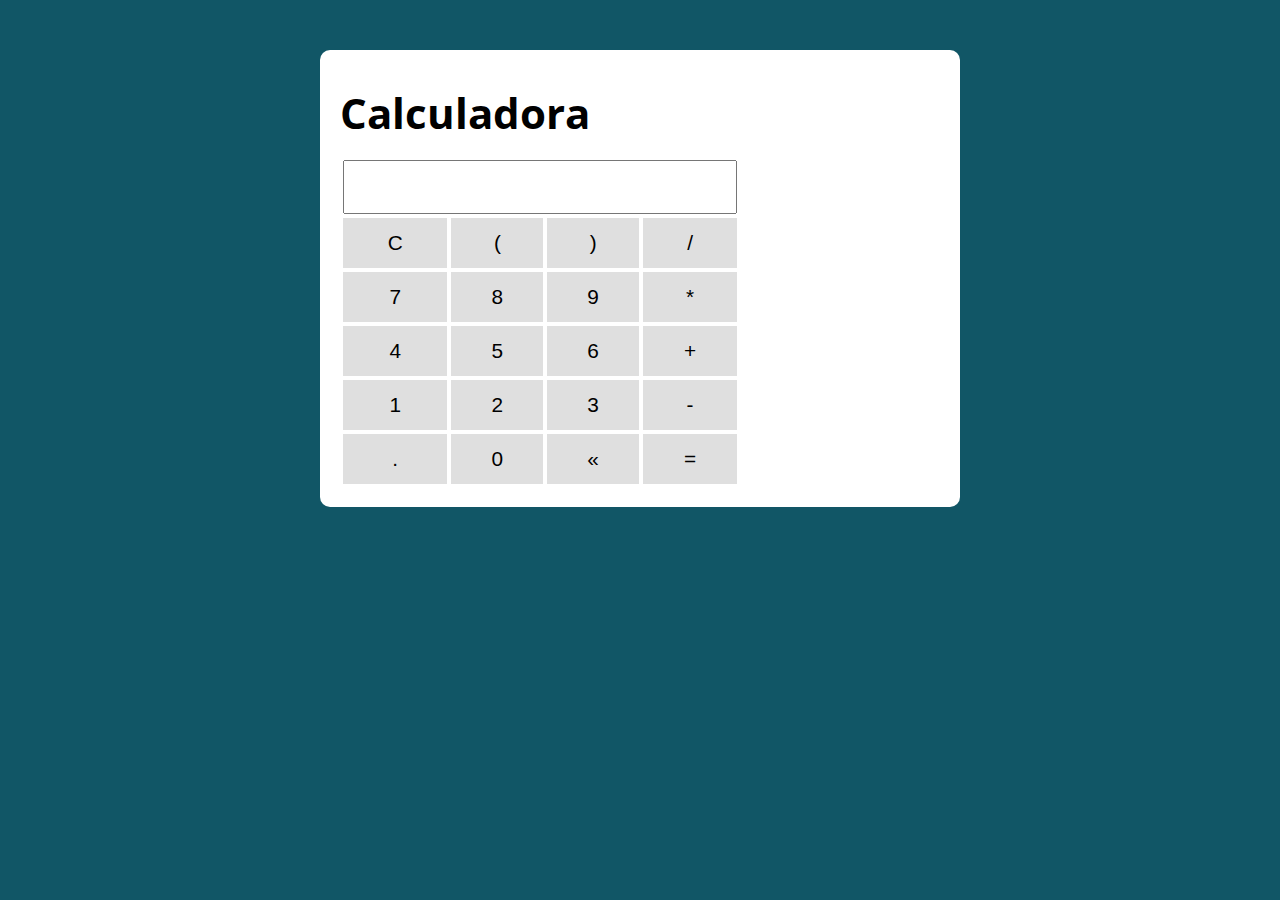
<file: secao4-JavaScript-funcoes(avancado)/10-calculadora-funcoes-construtora/index.html>
<!DOCTYPE html>
<html lang="pt-BR">

<head>
  <meta charset="UTF-8">
  <meta name="viewport" content="width=device-width, initial-scale=1.0">
  <meta http-equiv="X-UA-Compatible" content="ie=edge">
  <title>Calculadora</title>
  <link rel="stylesheet" href="./assets/css/style.css">
</head>

<body>

  <section class="container">
    <h1>Calculadora</h1>

    <table class="calculadora">
      <tr>
        <td colspan="4"><input type="text" class="display"></td>
      </tr>

      <tr>
        <td><button class="btn btn-clear">C</button></td>
        <td><button class="btn btn-num">(</button></td>
        <td><button class="btn btn-num">)</button></td>
        <td><button class="btn btn-num">/</button></td>
      </tr>

      <tr>
        <td><button class="btn btn-num">7</button></td>
        <td><button class="btn btn-num">8</button></td>
        <td><button class="btn btn-num">9</button></td>
        <td><button class="btn btn-num">*</button></td>
      </tr>

      <tr>
        <td><button class="btn btn-num">4</button></td>
        <td><button class="btn btn-num">5</button></td>
        <td><button class="btn btn-num">6</button></td>
        <td><button class="btn btn-num">+</button></td>
      </tr>

      <tr>
        <td><button class="btn btn-num">1</button></td>
        <td><button class="btn btn-num">2</button></td>
        <td><button class="btn btn-num">3</button></td>
        <td><button class="btn btn-num">-</button></td>
      </tr>

      <tr>
        <td><button class="btn btn-num">.</button></td>
        <td><button class="btn btn-num">0</button></td>
        <td><button class="btn btn-del">&laquo;</button></td>
        <td><button class="btn btn-eq">=</button></td>
      </tr>
    </table>

  </section>

  <script src="./assets/js/main.js"></script>
</body>

</html>
</file>
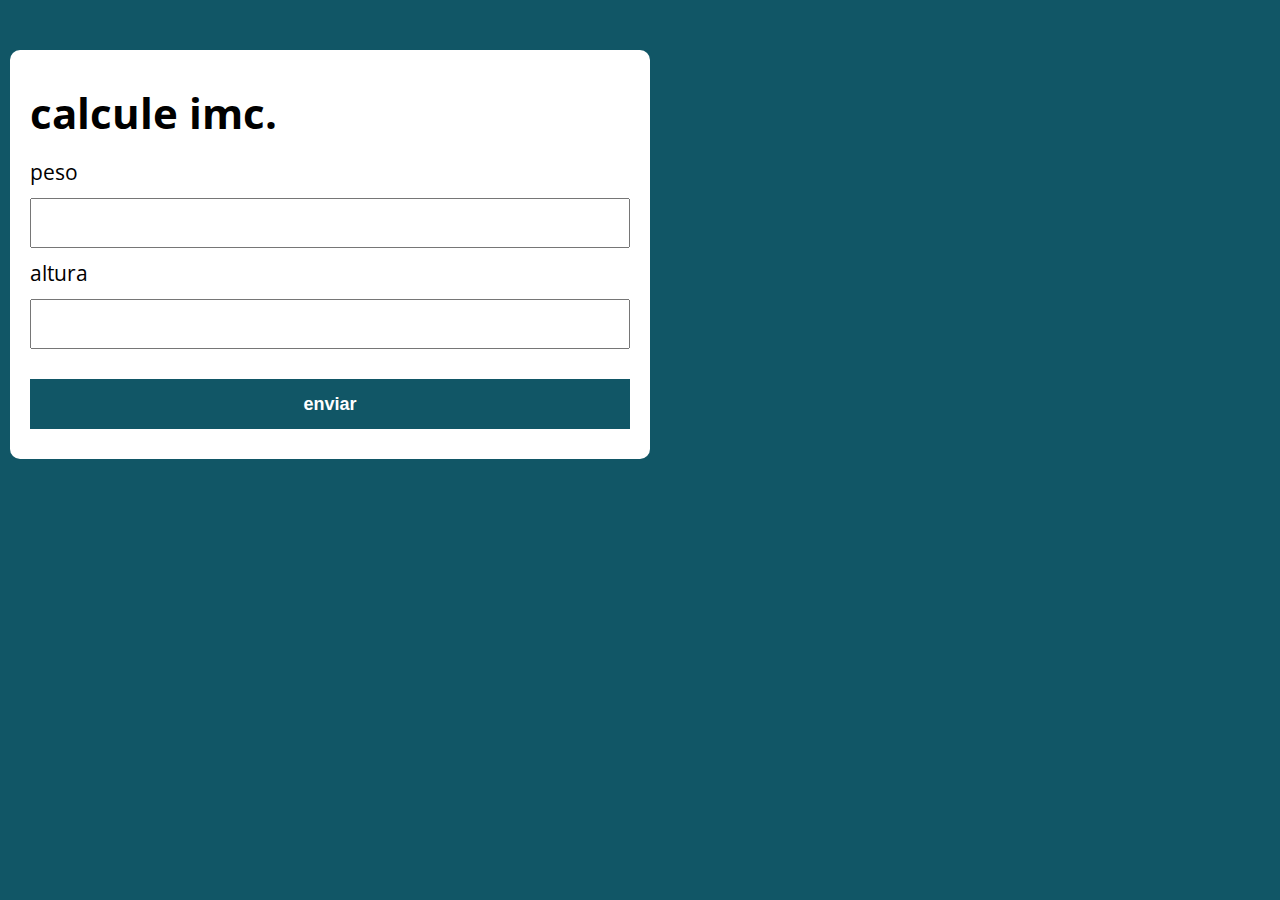
<file: testes-e-exercicios-das-secoes/calculo-imc/index.html>
<!DOCTYPE html>
<html lang="en">
<head>
    <meta charset="UTF-8">
    <meta http-equiv="X-UA-Compatible" content="IE=edge">
    <meta name="viewport" content="width=device-width, initial-scale=1.0">
    <title>calcule imc</title>
    <link rel="stylesheet" href="./assets/css/style.css">
</head>
<body>
    <section class="container">
        <h1>calcule imc.</h1>
        <form action="/" id="form" method="post">
            <label for="peso">peso</label>
            <input type="text" id="peso" name="peso"> 
            <label for="altura">altura</label>
            <input type="text" id="altura" name="altura"> 
            <button type="submit">enviar</button>
        </form>
        <div id="resultado"></div>
    </section>
    <script src="./assets/js/main.js"></script>
</body>
</html>
</file>
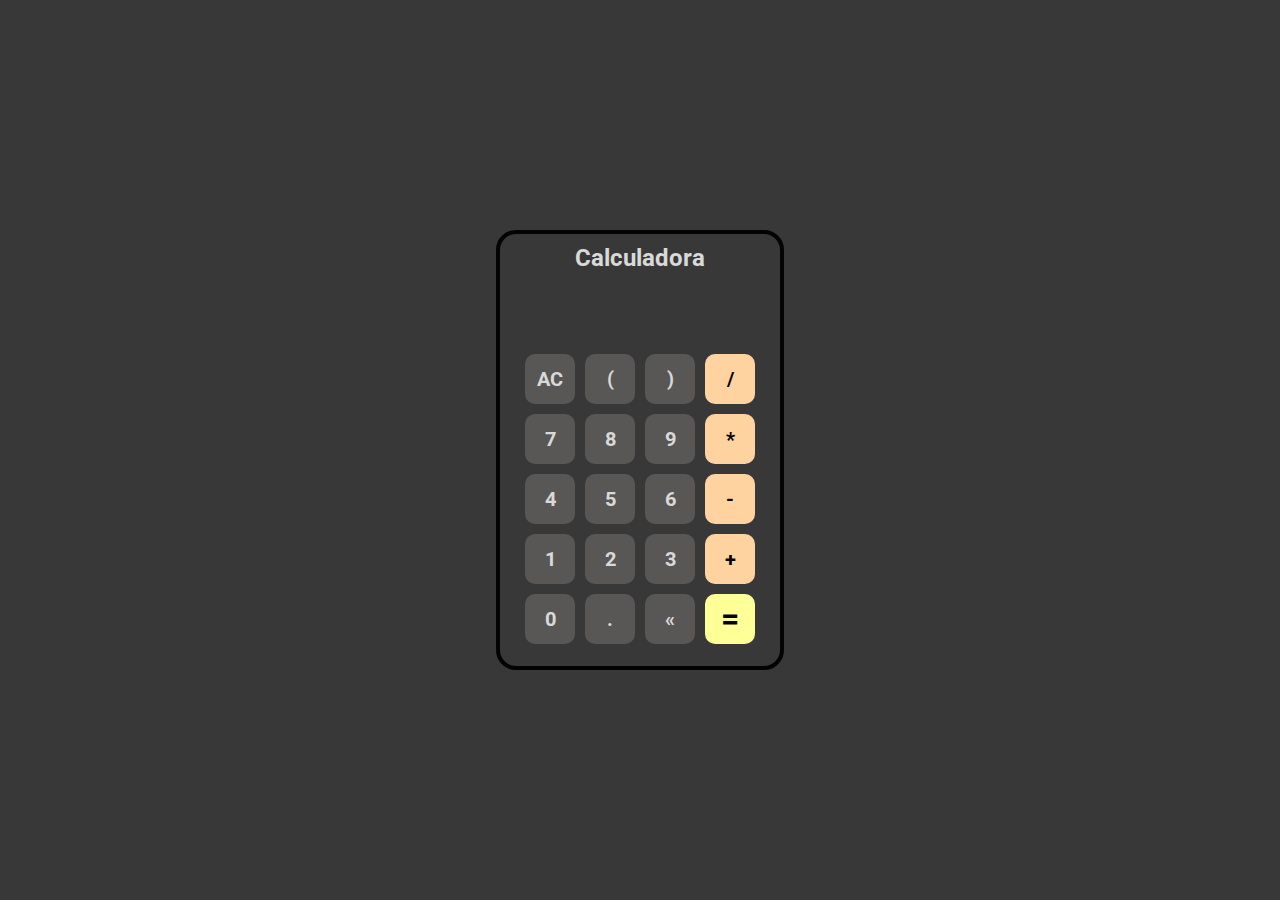
<file: testes-e-exercicios-das-secoes/factory-function_calculadora/index.html>
<!DOCTYPE html>
<html lang="en">
<head>
  <meta charset="UTF-8">
  <meta name="viewport" content="width=device-width, initial-scale=1.0">
  <title>Calculadora</title>
  <link rel="stylesheet" href="./assets/css/main.css"/>
  <script src="./assets/js/main.js" defer></script>
</head>
<body>
  <section class="container">
    <h1>Calculadora</h1>
    <table class="calculadora">
      <tr>
        <td colspan="4"><input type="text" class="display"></td>
      </tr>

      <tr>
        <td><button class="btn btn-clear">AC</button></td>
        <td><button class="btn btn-num">(</button></td>
        <td><button class="btn btn-num">)</button></td>
        <td><button class="btn btn-num operator">/</button></td>
      </tr>

      <tr>
        <td><button class="btn btn-num">7</button></td>
        <td><button class="btn btn-num">8</button></td>
        <td><button class="btn btn-num">9</button></td>
        <td><button class="btn btn-num operator">*</button></td>
      </tr>

      <tr>
        <td><button class="btn btn-num">4</button></td>
        <td><button class="btn btn-num">5</button></td>
        <td><button class="btn btn-num">6</button></td>
        <td><button class="btn btn-num operator">-</button></td>
      </tr>

      <tr>
        <td><button class="btn btn-num">1</button></td>
        <td><button class="btn btn-num">2</button></td>
        <td><button class="btn btn-num">3</button></td>
        <td><button class="btn btn-num operator">+</button></td>
      </tr>

      <tr>
        <td><button class="btn btn-num">0</button></td>
        <td><button class="btn btn-num">.</button></td>
        <td><button class="btn btn-del">&laquo;</button></td>
        <td><button class="btn btn-eq">=</button></td>
      </tr>
    </table>

  </section>
</body>
</html>
</file>
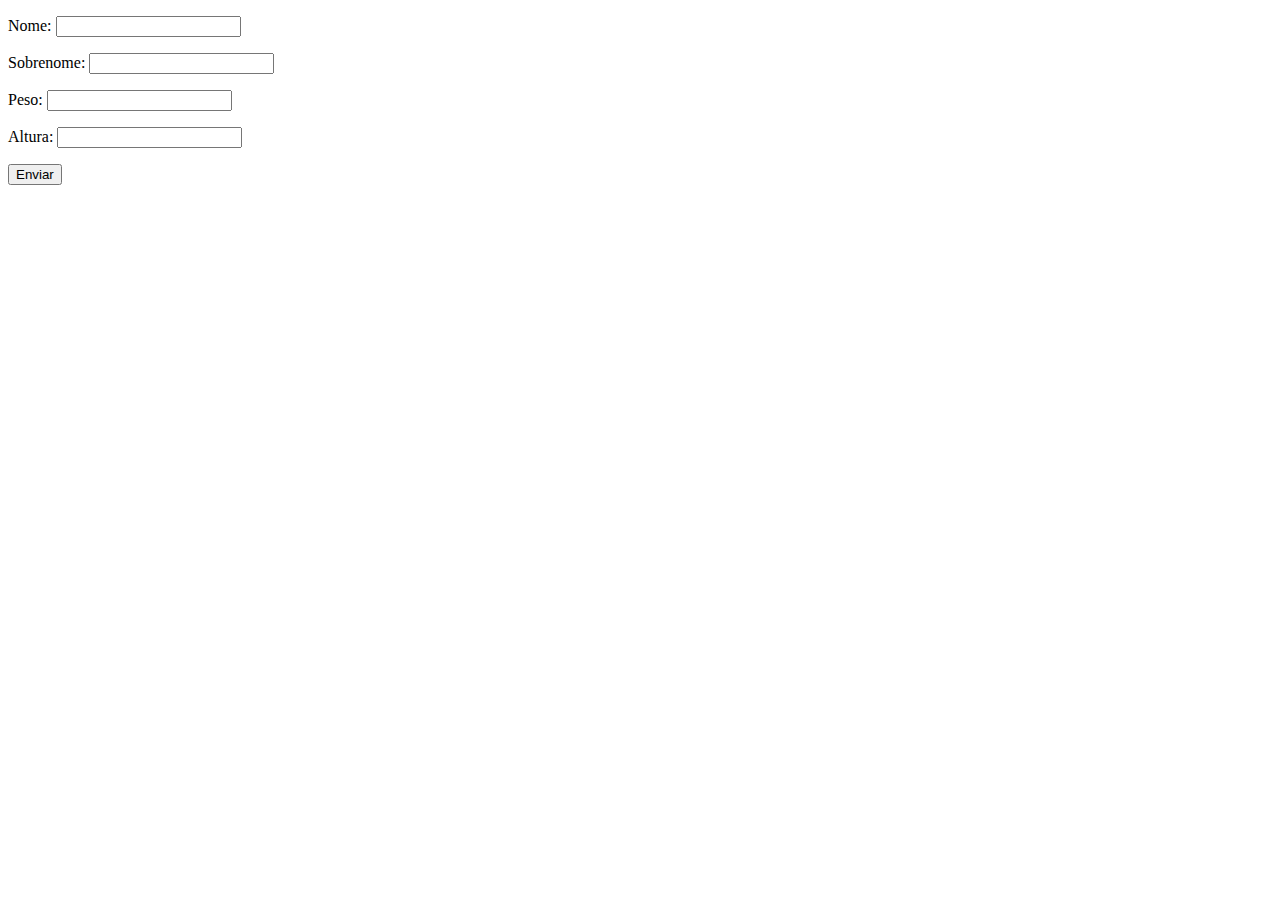
<file: testes-e-exercicios-das-secoes/teste-secao2/index.html>
<!DOCTYPE html>
<html lang="pt-br">
<head>
  <meta charset="UTF-8">
  <meta http-equiv="X-UA-Compatible" content="IE=edge">
  <meta name="viewport" content="width=device-width, initial-scale=1.0">
  <title>Teste Formulário</title>
</head>
<body>
  <form class="form" action="" method="get">
    <p>Nome: <input type="text" class="nome"></p>
    <p>Sobrenome: <input type="text" class="sobrenome"></p>
    <p>Peso: <input type="text" class="peso"></p>
    <p>Altura: <input type="text" class="altura"></p>
    <button>Enviar</button>
  </form>

  <div class="resultado"></div>
  <script src="./src/js/script.js"></script>
</body>
</html>
</file>
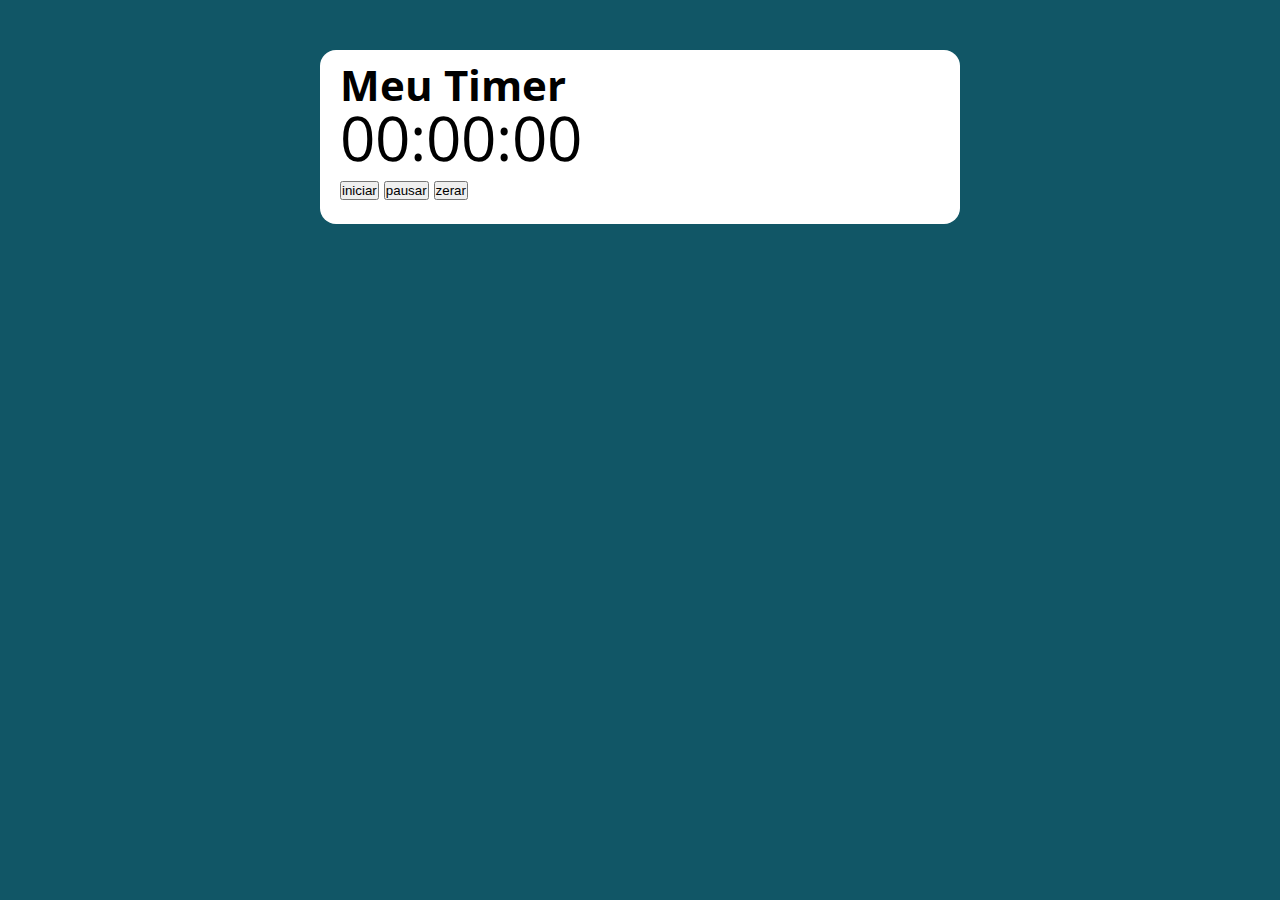
<file: testes-e-exercicios-das-secoes/timer/index.html>
<!DOCTYPE html>
<html lang="pt-BR">
<head>
  <meta charset="UTF-8">
  <meta http-equiv="X-UA-Compatible" content="IE=edge">
  <meta name="viewport" content="width=device-width, initial-scale=1.0">
  <title>Modelo</title>
  <link rel="stylesheet" href="./assets/css/main.css">
</head>
<body>
  <section class="container">
    <h1>Meu Timer</h1>
    <p class="relogio">00:00:00</p>
    <p>
      <button class="iniciar">iniciar</button>
      <button class="pausar">pausar</button>
      <button class="zerar">zerar</button>
    </p>
  </section>

  <script src="./assets/js/main.js"></script>
</body>
</html>
</file>
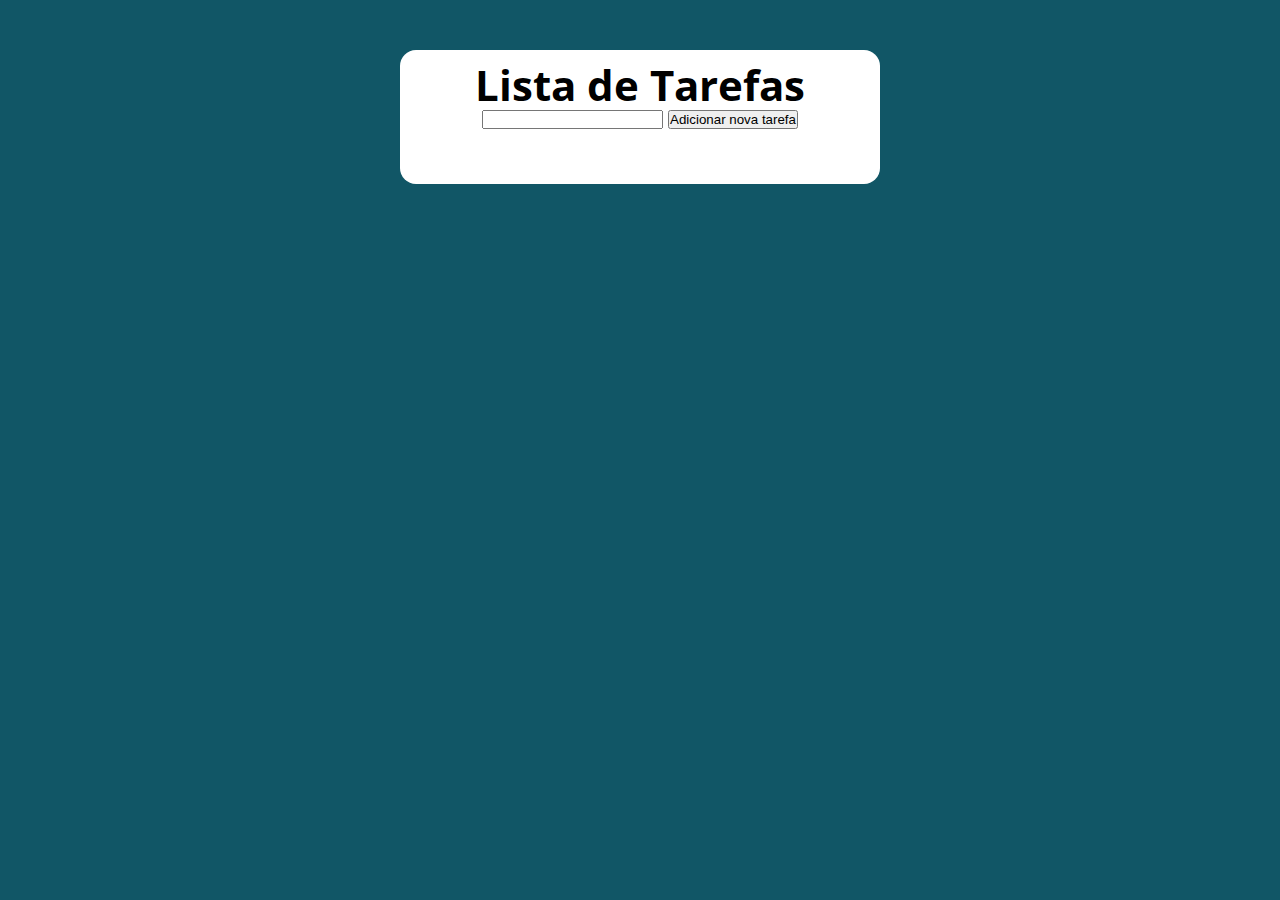
<file: testes-e-exercicios-das-secoes/todo-list/index.html>
<!DOCTYPE html>
<html lang="pt-BR">
<head>
  <meta charset="UTF-8">
  <meta http-equiv="X-UA-Compatible" content="IE=edge">
  <meta name="viewport" content="width=device-width, initial-scale=1.0">
  <title>Modelo</title>
  <link rel="stylesheet" href="./assets/css/main.css">
</head>
<body>
  <section class="container">
    <h1>Lista de Tarefas</h1>
    <p>
      <input type="text" class="input-tarefa" />
      <button class="btn-tarefa">Adicionar nova tarefa</button>
    </p>
    <ul class="tarefas"></ul>
  </section>

  <script src="./assets/js/main.js"></script>
</body>
</html>
</file>
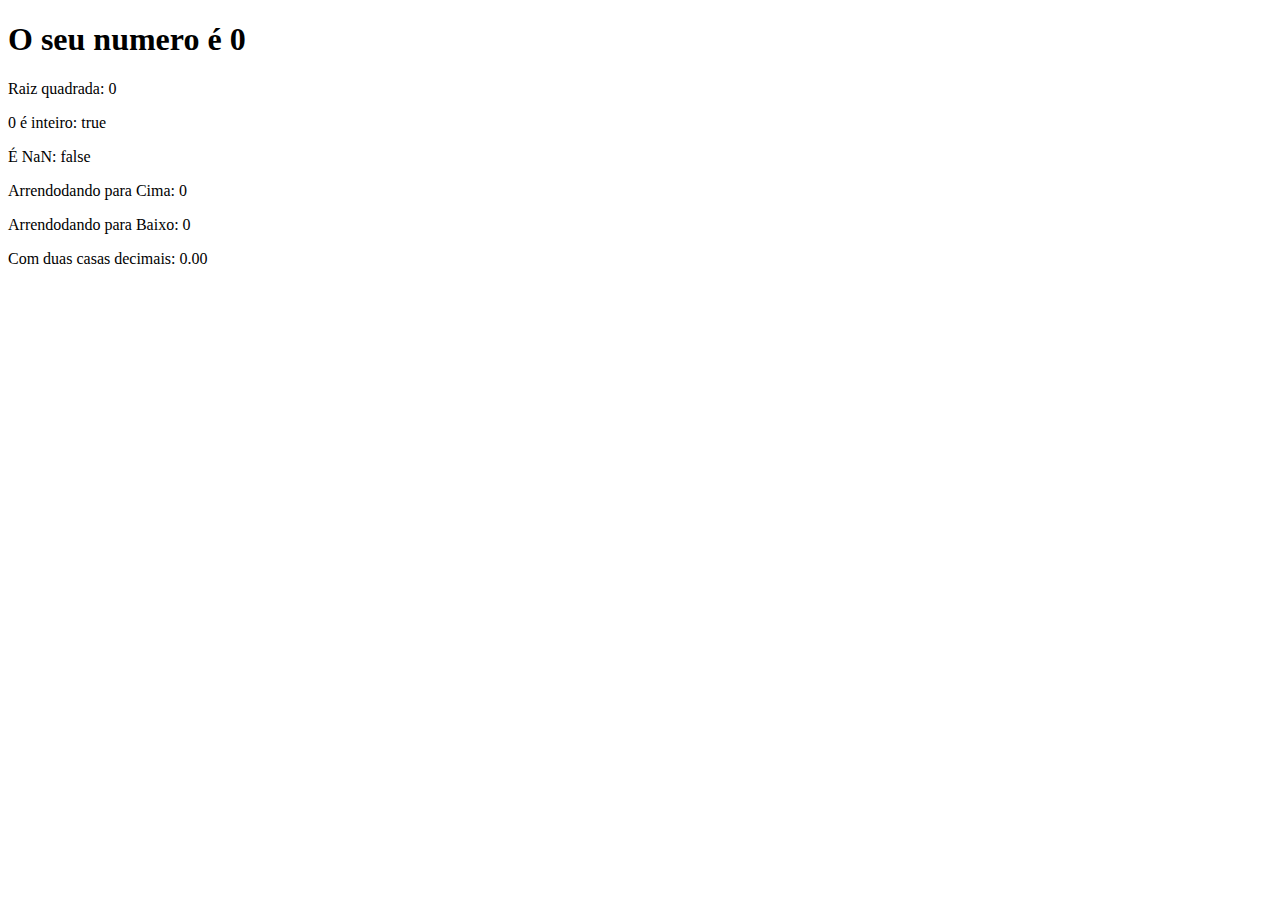
<file: secao2-JavaScript-Basico__para-iniciantes/aula15/ex/index.html>
<!DOCTYPE html>
<html lang="en">
<head>
  <meta charset="UTF-8">
  <meta http-equiv="X-UA-Compatible" content="IE=edge">
  <meta name="viewport" content="width=device-width, initial-scale=1.0">
  <title>Exercicio</title>
</head>
<body>
  <section>
    <h1>O seu numero é <span id="numeroTitulo">0</span></h1>
    <div id="texto"></div>

  </section>
  <script src="./src/js/script.js"></script>
</body>
</html>
</file>
<file: secao4-JavaScript-funcoes(avancado)/10-calculadora-funcoes-construtora/assets/css/style.css>
@import url('https://fonts.googleapis.com/css?family=Open+Sans:400,700&display=swap');
:root {
  --primary-color: rgb(17, 86, 102);
  --primary-color-darker: rgb(9, 48, 56);
}

* {
  box-sizing: border-box;
  outline: 0;
}

body {
  margin: 0;
  padding: 0;
  background: var(--primary-color);
  font-family: 'Open sans', sans-serif;
  font-size: 1.3em;
  line-height: 1.5em;
}

.container {
  max-width: 640px;
  margin: 50px auto;
  background: #fff;
  padding: 20px;
  border-radius: 10px;
}

form input, form label, form button {
  display: block;
  width: 100%;
  margin-bottom: 10px;
}

form input {
  font-size: 24px;
  height: 50px;
  padding: 0 20px;
}

form input:focus {
  outline: 1px solid var(--primary-color);
}

form button {
  border: none;
  background: var(--primary-color);
  color: #fff;
  font-size: 18px;
  font-weight: 700;
  height: 50px;
  cursor: pointer;
  margin-top: 30px;
}

form button:hover {
  background: var(--primary-color-darker);
}

.calculadora {
  width: 400px;
}

.display {
  font-size: 2em;
  width: 100%;
  text-align: right;
}

.btn {
  width: 100%;
  height: 50px;
  font-size: 1em;
  border: none;
  background: #dfdfdf;
  cursor: pointer;
}

.btn:hover {
  background: #9e9e9e;
}
</file>
<file: testes-e-exercicios-das-secoes/calculo-imc/assets/css/style.css>
@import url('https://fonts.googleapis.com/css?family=Open+Sans:400,700&display=swap');
:root {
  --primary-color: rgb(17, 86, 102);
  --primary-color-darker: rgb(9, 48, 56);
}

* {
  box-sizing: border-box;
  outline: 0;
}

body {
  margin: 0;
  padding: 0;
  background: var(--primary-color);
  font-family: 'Open sans', sans-serif;
  font-size: 1.3em;
  line-height: 1.5em;
}

.container {
  max-width: 640px;
  margin: 50px  10px;
  background: #fff;
  padding: 20px;
  border-radius: 10px;
}

form input, form label, form button {
  display: block;
  width: 100%;
  margin-bottom: 10px;
}

form input {
  font-size: 24px;
  height: 50px;
  padding: 0 20px;
}

form input:focus {
  outline: 1px solid var(--primary-color);
}

form button {
  border: none;
  background: var(--primary-color);
  color: #fff;
  font-size: 18px;
  font-weight: 700;
  height: 50px;
  cursor: pointer;
  margin-top: 30px;
}

form button:hover {
  background: var(--primary-color-darker);
}

/* paragrafo-resultado */
.paragrafo-resultado, .bad {
    background-color: rgb(109, 255, 182);
    padding: 10px 20px;
}

.bad {
  background-color: rgb(247, 46, 46);
}
</file>
<file: testes-e-exercicios-das-secoes/factory-function_calculadora/assets/css/main.css>
@import url('https://fonts.googleapis.com/css2?family=Orbitron:wght@500&family=Roboto&display=swap');

:root {
  --grey-1: #393838;
  --grey-2: #595656;
  --grey-3: #D9D9D9;

  --black: #030303;
  --orange: #FFD39F;
  --yellow: #FDFF97;

  font-size: 62.5%;
}

* {
  margin: 0;
  padding: 0;
  box-sizing: border-box;
  outline: 0;
}

body {
  width: 100%;
  height: 100vh;
  
  background-color: var(--grey-1);
  display: flex;
  justify-content: center;
  align-items: center;
  font-size: 1.6rem;
  /* font-family: 'Orbitron', sans-serif; */
  
}

.container {
  max-width: 45rem;
  border: 0.4rem solid var(--black);
  border-radius: 2rem;
  padding: 1rem;

  display: flex;
  flex-direction: column;
  align-items: center;
}

.container h1 {
  font-family: 'Roboto', sans-serif;
  font-size: 2.4rem;
  margin-bottom: 1rem;
  color: var(--grey-3);
}

.calculadora {
  width: 26rem;
}

.display {
  width: 100%;
  height: 5rem;
  background-color: var(--grey-1);
  border: 0;
  padding-right: 1rem;
  font-size: 3.6rem;
  color: var(--grey-3);
  text-align: right;
  margin-bottom: 1rem;
}

tr {
  display: flex;
  justify-content: center;
  gap: 1rem;
  margin-bottom: 1rem;
}

.btn {
  width: 5rem;
  height: 5rem;
  
  background-color: var(--grey-2);
  border-radius: 1rem;
  border: none;
  font-family: 'Roboto', sans-serif;
  font-size: 2rem;
  font-weight: bold;
  color: var(--grey-3);
  
  cursor: pointer;
}

.btn:hover {
  background-color: #9E9E9E;
}

.operator {
  background-color: var(--orange);
  color: var(--black);
}

.operator:hover {
  background-color: #F7AA53;
}

.btn-eq {
  background-color: var(--yellow);
  color: var(--black);
  font-size: 3.2rem;
}

.btn-eq:hover {
  background-color: #DDDF78;
}
</file>
<file: testes-e-exercicios-das-secoes/timer/assets/css/main.css>
@import url('https://fonts.googleapis.com/css2?family=Open+Sans:wght@400;700&display=swap');

:root {
  --primary-color: rgb(17, 86, 102);
  --primary-color-darker: rgb(15, 55, 65);
  font-size: 62,5%;
}

* {
  margin: 0;
  padding: 0;
  box-sizing: border-box;
  outline: 0;
}

body {
  background-color: var(--primary-color);
  font-family: 'Open Sans', sans-serif;
  font-size: 1.3rem;
  line-height: 1.5em;
}

.container {
  max-width: 640px;
  margin: 50px auto;
  background-color: #FFF;
  padding: 20px;
  border-radius: 1rem;
}

.relogio {
  font-size: 3em;
  margin: 20px 0;
}

.pausado {
  color: #CE4343;
}
</file>
<file: testes-e-exercicios-das-secoes/todo-list/assets/css/main.css>
@import url('https://fonts.googleapis.com/css2?family=Open+Sans:wght@400;700&display=swap');

:root {
  --primary-color: rgb(17, 86, 102);
  --primary-color-darker: rgb(15, 55, 65);
  font-size: 62,5%;
}

* {
  margin: 0;
  padding: 0;
  box-sizing: border-box;
  outline: 0;
}

body {
  background-color: var(--primary-color);
  font-family: 'Open Sans', sans-serif;
  font-size: 1.3rem;
  line-height: 1.5em;
}

.container {
  max-width: 480px;
  margin: 50px auto;
  background-color: #FFF;
  padding: 20px;
  border-radius: 1rem;
  text-align: center;
}

p {
  margin-bottom: 2rem;
}

ul {
  list-style-type: none;
  margin-left: 0.5rem;
}

li {
  margin-top: 1rem;
  display: flex;
  justify-content: space-between;
}
</file>
